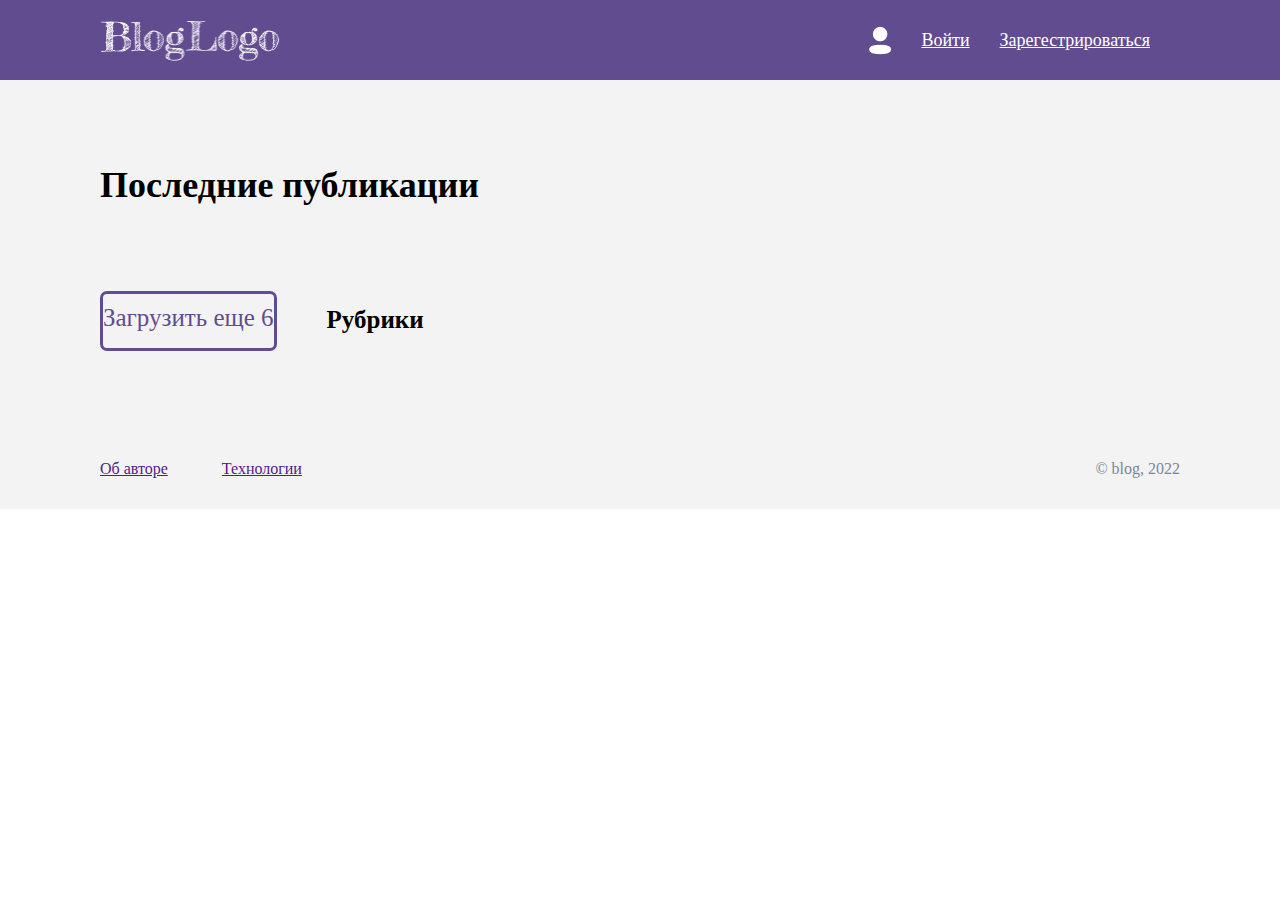
<file: lab9/лаб9/index.html>
<!DOCTYPE html>
<html lang="ru">
  <head>
    <meta charset="utf-8">
    <title>
      Последние публикации
    </title>

    <link rel="stylesheet" href="css/style.css">
  </head>
  <body>

    <?
        include ("./php/controller.php")
    ?>

    <div id="app">
    <header class="header">
      <div class="header-main">
        <div class="header-main-content">

          <div class="header-main-content-logo">
            <a href="./" class="header-main-content-logo"><img src="./img/BlogLogo.png" alt=""></a>
          </div>

          <div class="header-main-content-nav">

            <div class="header-main-content-nav-el">
              <img src="./img/Profile.png" alt="">
            </div>

            <div class="header-main-content-nav-el">
              <a href="">Войти</a>
            </div>

            <div class="header-main-content-nav-el">
              <a href="">Зарегестрироваться</a>
            </div>

          </div>
        </div>
      </div>
    </header>
  
    <main class="main">

      <h1>Последние публикации</h1>

      <div class="content">     
        <div class="post-grid">
          <div class="post-row">

            <? require './php/view/post-view.php'?>

          </div>

          <div class="upload">
            <span>Загрузить еще 6</span>
          </div>

        </div>

        <div class="category">
          <h3>
            Рубрики
          </h3>       
          <? require './php/view/category-view.php'?>
        </div>
   
      </div>
    </main>

    <footer class="footer">
      <div class="footer-main">
        <div class="footer-main-content">
          <div class="footer-main-content-nav">
            <a href="">Об авторе</a>
            <a href="">Технологии</a>
          </div>
          <div class="footer-main-content-label">
            <label for="">© blog, 2022</label>
          </div>
        </div>
      </div>
    </footer>

  </div>

  </body>

</html>
</file>
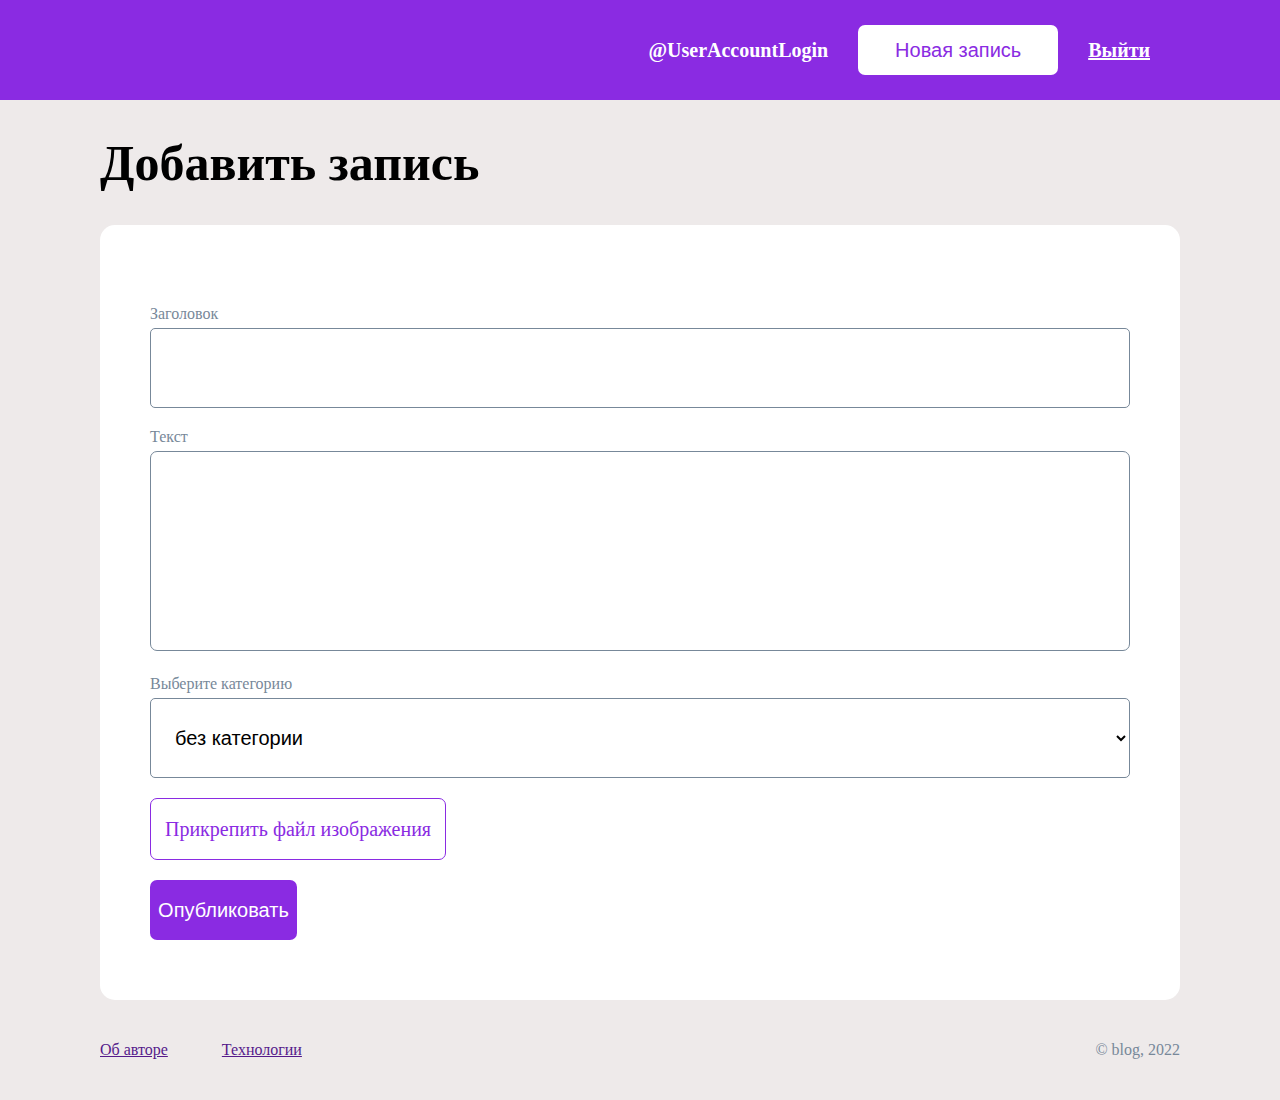
<file: lab6/лаб6/post-add.html>
<!DOCTYPE html>
<html lang="ru">
  <head>
    <meta charset="utf-8">
    <title>
      Добавление поста
    </title>

    <link rel="stylesheet" href="css/post.css">
  </head>
  <body>
    <header class="header">

      <div class="header-main">

        <div class="header-main-content">

          <div class="header-main-content-logo">

          </div>

          <div class="header-main-content-nav">

            <div class="header-main-content-nav-el">
            </div>

            <div class="header-main-content-nav-el">
              <label for="">@UserAccountLogin</label>
            </div>

            <div class="header-main-content-nav-el">
              <button type="submit">Новая запись</button>
            </div>

            <div class="header-main-content-nav-el">
              <a href="">Выйти</a>
            </div>

          </div>

        </div>

      </div>
      
    </header>
    <main class="main">
      <div class="main-content">
        <h1>Добавить запись</h1>
        <form action="" method="post">
          <div class="form-content">
            <div class="form-content-head">
              <label for="">Заголовок</label>
              <input maxlength="255" type="text">
            </div>
            <div class="form-content-text">
              <label for="text">Текст</label>
              <textarea name="text" id="text">
                
              </textarea>
            </div>
            <div class="form-content-select">
              <label for="category">Выберите категорию</label>
              <select name="category" id="category">
                <option value="0">без категории</option>
                <option value="1">first</option>
                <option value="2">second</option>
                <option value="3">third</option>
              </select>
            </div>
            <div class="input-file">
              <input type="file" id="input" multiple accept="image/*">
              <label for="input">
                <span>Прикрепить файл изображения</span>
              </label>
            </div>
            <div class="button">
              <button type="submit">Опубликовать</button>
            </div>
          </div>
        </form>
      </div>
    </main>
    <footer class="footer">
      <div class="footer-main">
        <div class="footer-main-content">
          <div class="footer-main-content-nav">
            <a href="">Об авторе</a>
            <a href="">Технологии</a>
          </div>
          <div class="footer-main-content-label">
            <label for="">© blog, 2022</label>
          </div>
        </div>
      </div>
    </footer>
  </body>

</html>
</file>
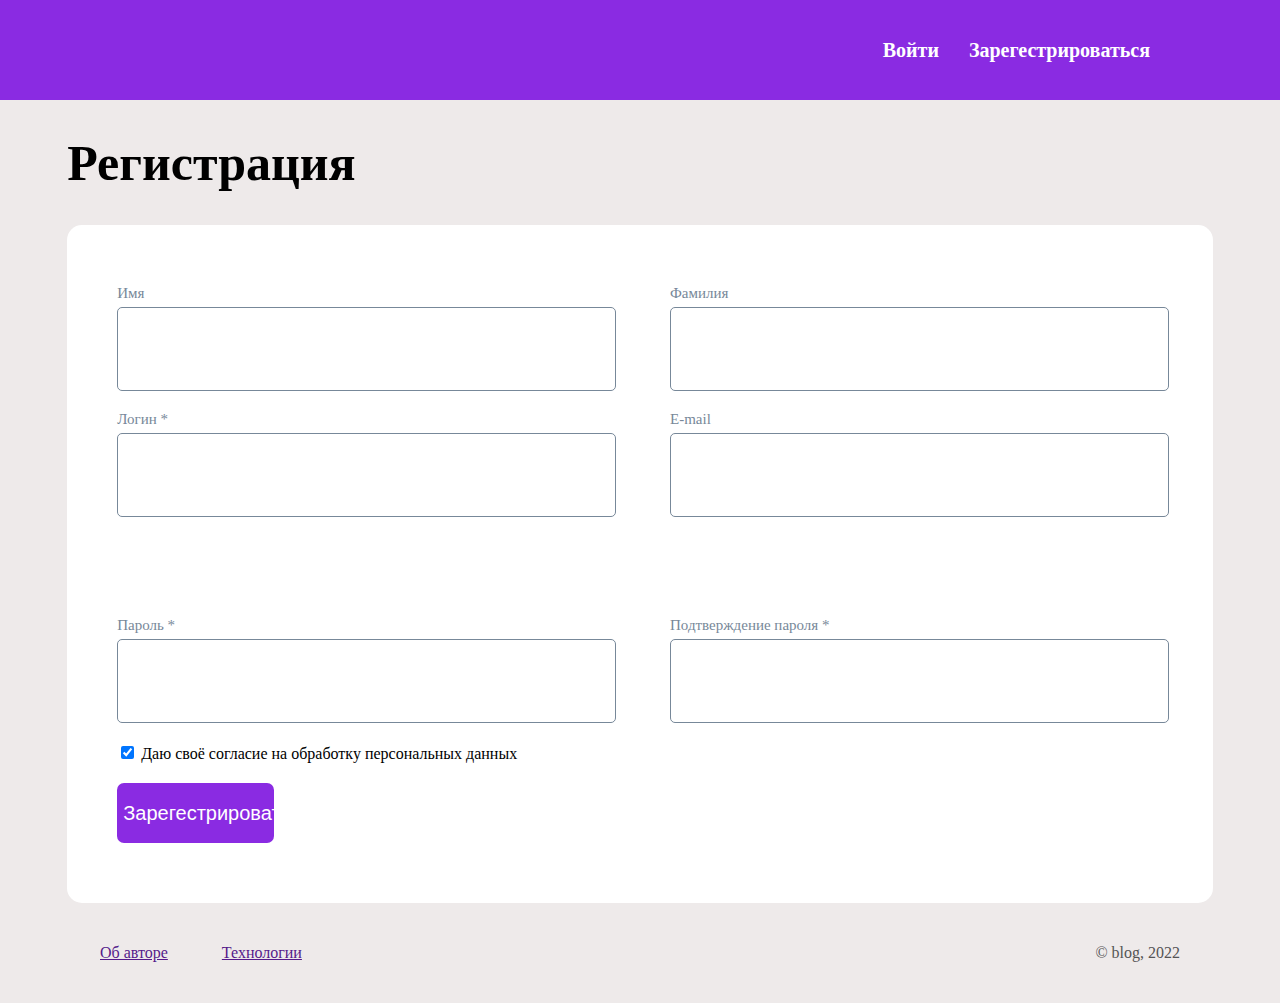
<file: lab6/лаб6/reg.html>
<!DOCTYPE html>
<html lang="ru">
  <head>
    <meta charset="utf-8">
    <title>
      Регистрация
    </title>

    <link rel="stylesheet" href="css/reg.css">
  </head>
  <body>
    
    <header class="header">

      <div class="header-main">

        <div class="header-main-content">

          <div class="header-main-content-logo">
          </div>

          <div class="header-main-content-nav">

            <div class="header-main-content-nav-el">
            </div>

            <div class="header-main-content-nav-el">
              <a href="#open_modal">Войти</a>
            </div>

            <div class="header-main-content-nav-el">
              <a href="">Зарегестрироваться</a>
            </div>

          </div>

        </div>

      </div>
      
    </header>

    <main class="main">

      <section class="modal hidden">

        <div class="modal-head">
          <h2>Вход</h2>
          <button class="modal-button">⨉</button>
        </div>
        <div class="modal-login">
          <label class="input-label" for="login">Логин</label>
          <input type="text" required pattern="[a-zA-Z@+-_]+" minlength="5" maxlength="150">
        </div>
        <div class="modal-password">
          <label class="input-label" for="password">Пароль</label>
          <input type="password" required pattern="(?=.*\d)(?=.*[a-z])(?=.*[A-Z]).{8,}" title="Введите только латинские символы и числа">
        </div>
        <div class="modal-submit">
          <button type="submit">Войти</button>
          <a href="">Забыли пароль?</a>
        </div>

      </section>

      <div class="overlay hidden"></div>

      <div class="main-content">
        <h1>Регистрация</h1>
        <form action="" method="post">
          <div class="form-content">

            <div class="info">

              <div class="left">

                <div class="name">
                  <label class="input-label" for="firstname">Имя</label>
                  <input type="text" name="firstname" id="firstname" pattern="[а-яА-яA-Za-z\s-]+" minlength="2">
                </div>

                <div class="login">
                  <label class="input-label" for="login">Логин *</label>
                  <input type="text" name="login" id="login" required pattern="[a-zA-Z@+-_]+" minlength="5" maxlength="150">
                </div>

                <div class="pass">
                  <label class="input-label" for="password">Пароль *</label>
                  <input type="password" name="password" class="pass-standard" id="password" required pattern="(?=.*\d)(?=.*[a-z])(?=.*[A-Z]).{8,}" title="Введите только латинские символы и числа">
                  
                  <div id="errors">
                    <p id="length" class="invalid">Минимум 8 символов</p>
                    <p id="upper" class="invalid">Пароль должен иметь хотя бы один сивол верхнего регистра</p>
                    <p id="number" class="invalid">Пароль должен иметь хотя бы одну цифру</p>
                  </div>
                  
                </div>
                
              </div>

              <div class="right">
                
                <div class="name">
                  <label class="input-label" for="surname">Фамилия</label>
                  <input type="text" name="surname" id="surname" pattern="[а-яА-яA-Za-z\s-]+" minlength="2">
                </div>
                
                <div class="login">
                  <label class="input-label" for="email">E-mail</label>
                  <input type="text" name="email" id="email">
                </div>
                
                <div class="pass">
                  <label class="input-label" for="password-second">Подтверждение пароля *</label>
                  <input type="password" name="password-second" class="pass-standard" id="password-second" required>
                  
                  <div id="errors-sec">
            
                  </div>
                </div>

              </div>

            </div>

            <div class="checkbox">
              <input id="checkbox" name="checkbox" type="checkbox" checked required title="Даю своё согласие на обработку персональных данных">
              <label for="checkbox">Даю своё согласие на обработку персональных данных</label>
            </div>

            <div class="button">
              <button type="submit">Зарегестрироваться</button>
            </div>

          </div>
        </form>
      </div>
    </main>

    <footer class="footer">
      <div class="footer-main">
        <div class="footer-main-content">
          <div class="footer-main-content-nav">
            <a href="">Об авторе</a>
            <a href="">Технологии</a>
          </div>
          <div class="footer-main-content-label">
            <label for="">© blog, 2022</label>
          </div>
        </div>
      </div>
    </footer>

    <script src="./js/reg.js"></script>

  </body>

</html>
</file>
<file: lab9/лаб9/css/style.css>
body{
    margin: 0;
    height: 100%;
    display: flex;
    flex-direction: column;
}

img{
    width: 100%;
    height: auto;
}

.header{
    height: 80px;
    background-color: #624C90;
}

.header-main{
    position: relative;
    margin: auto 100px;
    height: 100%;
    display: flex;
    flex-direction: column;
    justify-content: center;
}

.header-main-content{
    display: flex;
    flex-direction: row;
}

.header-main-content-logo{
    width: 180px;
    height: 40px;
}

.header-main-content-nav{
    width: max-content;
    margin-left: auto;
    display: flex;
    flex-direction: row;
}

.header-main-content-nav-el{
    display: flex;
    flex-direction: column;
    justify-content: center;
    margin-right: 30px;
}

.header-main-content-nav-el label, .header-main-content-nav-el a{
    color: white;
    
    font-size: 18px;
}

.header-main-content-nav-el button{
    background-color: white;
    color: #624C90;
    width: 200px;
    height: 50px;
    font-size: 20px;
    border: none;
    border-radius: 7px;
    cursor: pointer;
}
/*==========================================================*/
.main{
    display: flex;
    flex-direction: column;
    justify-content: center;
    align-items: flex-start;
    padding: 60px 0 60px 100px;
    gap: 40px;
    background-color: #F3F3F3;
}

.main h1{
    font-size: 36px;
    line-height: 43px;
}

.content{
    display: flex;
    flex-direction: row;
    align-items: flex-start;
    padding: 0px;
    gap: 20px;
}

.post-grid{
    display: flex;
    flex-direction: column;
    align-items: flex-start;
    padding: 0px;
    gap: 20px;
}

.post-row{
    columns: 2;
    padding: 0px;
    gap: 20px;
}

.category{
    display: flex;
    flex-direction: column;
    align-items: flex-start;
    padding: 12px 0px 12px 30px;
    gap: 20px;
}

.post{
    display: flex;
    flex-direction: column;
    align-items: flex-start;
    padding: 0;
    background: #FFFFFF;
    box-shadow: 0px 4px 12px rgba(98, 76, 144, 0.1);
    border-radius: 5px;
    width: 700px;
    height: 600px;
    margin-bottom: 20px;
}

.post img{
    padding-top: 5px;
}

.post-content{
    display: flex;
    flex-direction: column;
    justify-content: space-between;
    align-items: flex-start;
    padding: 20px;
    gap: 40px;
}

.post-content-label{
    display: flex;
    gap: 4px;
}

.post-content-label span{
    padding: 4px 12px;
    gap: 10px;
    border: 1px solid #BCB3CE;
    border-radius: 4px;
    flex: none;
    order: 0;
    flex-grow: 0;
}

.upload{
    box-sizing: border-box;
    width: 100%;
    height: 60px;
    border: 3px solid #624C90;
    border-radius: 7px;
    display: flex;
    justify-content: center;
}

.upload span{  
    padding-top: 10px;
    font-size: 25px;
    color: #624C90;
}

.category h3{
    font-size: 25px;
    line-height: 24px;
}

.category a{
    font-size: 20px;
    line-height: 18px;
}

/*==========================================================*/
.footer{
    height: 80px;
    background-color: #F3F3F3;
}

.footer-main{
    position: relative;
    margin: auto 100px;
    height: 100%;
    display: flex;
    flex-direction: column;
    justify-content: center;
}

.footer-main-content{
    display: flex;
    flex-direction: row;
}

.footer-main-content-nav a{
    margin-right: 50px;
}

.footer-main-content-label{
    margin-left: auto;
    color: lightslategray;
}
</file>
<file: lab6/лаб6/css/post.css>
body{
    margin: 0;
    height: 100%;
    display: flex;
    flex-direction: column;
}

.header{
    height: 100px;
    background-color: blueviolet;
}

.main{
    background-color: rgb(238, 234, 234);
}

.header-main{
    position: relative;
    margin: auto 100px;
    height: 100%;
    display: flex;
    flex-direction: column;
    justify-content: center;
}

.header-main-content{
    display: flex;
    flex-direction: row;
}

.header-main-content-logo{
    width: 300px;
    height: 70px;
}

.header-main-content-nav{
    width: max-content;
    margin-left: auto;
    display: flex;
    flex-direction: row;
}

.header-main-content-nav-el{
    display: flex;
    flex-direction: column;
    justify-content: center;
    margin-right: 30px;
}

.header-main-content-nav-el label, .header-main-content-nav-el a{
    color: white;
    font-weight: bold;
    font-size: 20px;
}

.header-main-content-nav-el button{
    background-color: white;
    color: blueviolet;
    width: 200px;
    height: 50px;
    font-size: 20px;
    border: none;
    border-radius: 7px;
    cursor: pointer;
}

.main-content{
    position: relative;
    margin: auto 100px;
}

h1{
    font-size: 50px;
    font-weight: bold;
}

form{
    width: 100%;
    height: max-content;
    border-radius: 15px;
    background-color: white;
}

.form-content{
    padding: 60px 50px;
    height: max-content;
}

.form-content-head, .form-content-text, .form-content-select, .input-file{
    margin: 20px 0;
}

.form-content-head input, .form-content-text textarea, .form-content-select select{
    margin-top: 5px;
    border-color: lightslategray;
}

.form-content-head label, .form-content-text label, .form-content-select label{
    color: lightslategray;
}

.form-content-head, .form-content-text, .form-content-select{
    min-width: 100%;
}

.form-content-head input{
    width: 100%;
    height: 80px;
    border-radius: 5px;
    font-size: 20px;
    padding: 0 15px;
    box-sizing: border-box;
    border: 1px solid lightslategray;
}

.form-content-text label{
    display: block;
}

.form-content-text textarea{
    font-size: 20px;
    resize: none;
    min-height: 200px;
    overflow: auto;
    width: 100%;
    border: 1px solid lightslategray;
    border-radius: 7px;
    padding: 20px 20px;
    box-sizing: border-box;
    line-height: 30px;
}

.form-content-select select{
    width: 100%;
    height: 80px;
    border-radius: 5px;
    border: 1px solid lightslategray;
    background-color: white;
    font-size: 20px;
    padding-left: 20px;
}

.input-file input{
    width: 30%;
    height: 60px;
    border-radius: 7px;
    font-size: 20px;
    position: absolute;
    opacity: 0;
    cursor: pointer;
}

.input-file label{
    display: inline-flex;
    width: 30%;
    height: 60px;
    border-radius: 7px;
    border: 1px solid blueviolet;
    font-size: 20px;
}

.input-file span{
    margin: auto auto;
    color: blueviolet;
}

.button *{
    background-color: blueviolet;
    color: white;
    width: 15%;
    height: 60px;
    font-size: 20px;
    border: none;
    border-radius: 7px;
    cursor: pointer;
}

.footer{
    height: 100px;
    background-color: rgb(238, 234, 234);
}

.footer-main{
    position: relative;
    margin: auto 100px;
    height: 100%;
    display: flex;
    flex-direction: column;
    justify-content: center;
}

.footer-main-content{
    display: flex;
    flex-direction: row;
}

.footer-main-content-nav a{
    margin-right: 50px;
}

.footer-main-content-label{
    margin-left: auto;
    color: lightslategray;
}
</file>
<file: lab6/лаб6/css/reg.css>
body{
    margin: 0;
    height: 100%;
    display: flex;
    flex-direction: column;
}

body *{
    outline: none;
}

.header{
    height: 100px;
    background-color: blueviolet;
}

.header-main{
    position: relative;
    margin: auto 100px;
    height: 100%;
    display: flex;
    flex-direction: column;
    justify-content: center;
}

.header-main-content{
    display: flex;
    flex-direction: row;
}

.header-main-content-logo{
    width: 300px;
    height: 70px;
}

.header-main-content-nav{
    width: max-content;
    margin-left: auto;
    display: flex;
    flex-direction: row;
}

.header-main-content-nav-el{
    display: flex;
    flex-direction: column;
    justify-content: center;
    margin-right: 30px;
}

.header-main-content-nav-el a{
    color: white;
    font-weight: bold;
    font-size: 20px;
    text-decoration: none;
}

.header-main-content-nav-el button{
    background-color: white;
    color: blueviolet;
    width: 200px;
    height: 50px;
    font-size: 20px;
    border: none;
    border-radius: 7px;
}

.header-main-content-nav-el a{
    color: white;
    text-decoration: none;
}


.main{
    background-color: rgb(238, 234, 234);
    display: flex;
    justify-content: center;
}

.main-content{
    /*position: relative;*/
    /*margin: auto 100px;*/
    width: 89.5%;
}

h1{
    font-size: 50px;
    font-weight: bold;
}

form{
    width: 100%;
    height: max-content;
    border-radius: 15px;
    background-color: white;
}

.form-content{
    padding: 60px 50px;
    height: max-content;
}

.info{
    display: flex;
    justify-content: space-between;
}

.info > div, .info > input{
    box-sizing: border-box;
}

.input-label{
    color: lightslategray;
}

.left, .right{
    min-width: 50%;
}

.left{
    padding-right: 30px;
}

.right{
    padding-left: 30px;
}

.name, .pass, .checkbox{
    margin-bottom: 20px;
}

.login{
    margin-bottom: 100px;
}

.input-label{
    display: block;
    font-size: 15px;
    margin-bottom: 5px;
}

#firstname,
#surname,
#login,
#email{
    border: 1px solid lightslategray;
    border-radius: 5px;
    height: 80px;
    font-size: 36px;
    text-indent: 10px;
    width: 100%;
}

#password,
#password-second{
    border-radius: 5px;
    height: 80px;
    font-size: 36px;
    text-indent: 10px;
    width: 100%;
}

.button *{
    background-color: blueviolet;
    color: white;
    width: 15%;
    height: 60px;
    font-size: 20px;
    border: none;
    border-radius: 7px;
    cursor: pointer;
}

.footer{
    height: 100px;
    background-color: rgb(238, 234, 234);
}

.footer-main{
    position: relative;
    margin: auto 100px;
    height: 100%;
    display: flex;
    flex-direction: column;
    justify-content: center;
}

.footer-main-content{
    display: flex;
    flex-direction: row;
}

.footer-main-content-nav a{
    margin-right: 50px;
}

.footer-main-content-label{
    margin-left: auto;
    color: rgb(84, 84, 84);
}

#errors{
    display: none;
    margin: 15px 0;
    border-radius: 5px;
    padding: 10px;
    font-size: 18px;
}

#errors p{
    padding: 0 10px;
    font-size: 15px;
}

.valid {
    color: green;
}

.valid:before {
    position: relative;
    left: -10px;
    content: "✔";
}

.invalid {
    color: red;
}

.invalid:before {
    position: relative;
    left: -10px;
    content: "✖";
}

.pass-standard{
    border: 1px solid lightslategray;
}

.pass-invalid{
    border: 1px solid red;
}

.pass-valid{
    border: 2px solid green;
}

/*------------------------------------------------------*/

.modal {
    position: fixed;
    display: flex;
    flex-direction: column;
    justify-content: center;
    gap: 0.4rem;
    width: 450px;
    padding: 1.3rem;
    min-height: 250px;
    position: absolute;
    top: 20%;
    background-color: white;
    border: 1px solid #ddd;
    border-radius: 15px;

    z-index: 2;
}

.hidden {
    display: none;
}

.modal-login{
    margin-bottom: 10px;
}

.modal-password{
    margin-bottom: 20px;
}

.modal-login input, .modal-password input{
    border: 1px solid lightslategray;
    border-radius: 5px;
    height: 70px;
    font-size: 36px;
    text-indent: 10px;
    width: 440px;
} 

.modal-submit button{
    background-color: blueviolet;
    color: white;
    width: 200px;
    height: 60px;
    font-size: 20px;
    border: none;
    border-radius: 7px;
    cursor: pointer;
}

.modal-submit a{
    margin-left: 20px;
    font-size: 20px;
    color: rgb(138, 43, 226);
    text-decoration: none;
}

.modal-head{
    position: relative;
    width: 100%;
    display: flex;
}

.modal-head h2{
    font-size: 35px;
    margin-bottom: 15px;
}

.modal-button {
    cursor: pointer;
    border: none;
    font-size: 30px;
    margin-left: auto;
    background-color: white;
    z-index: 5;
}
  
.overlay {
    position: fixed;
    top: 0;
    bottom: 0;
    left: 0;
    right: 0;
    width: 100%;
    height: 100%;
    background: rgba(138, 43, 226, 0.3);
    backdrop-filter: blur(3px);
    z-index: 1;
}
</file>
